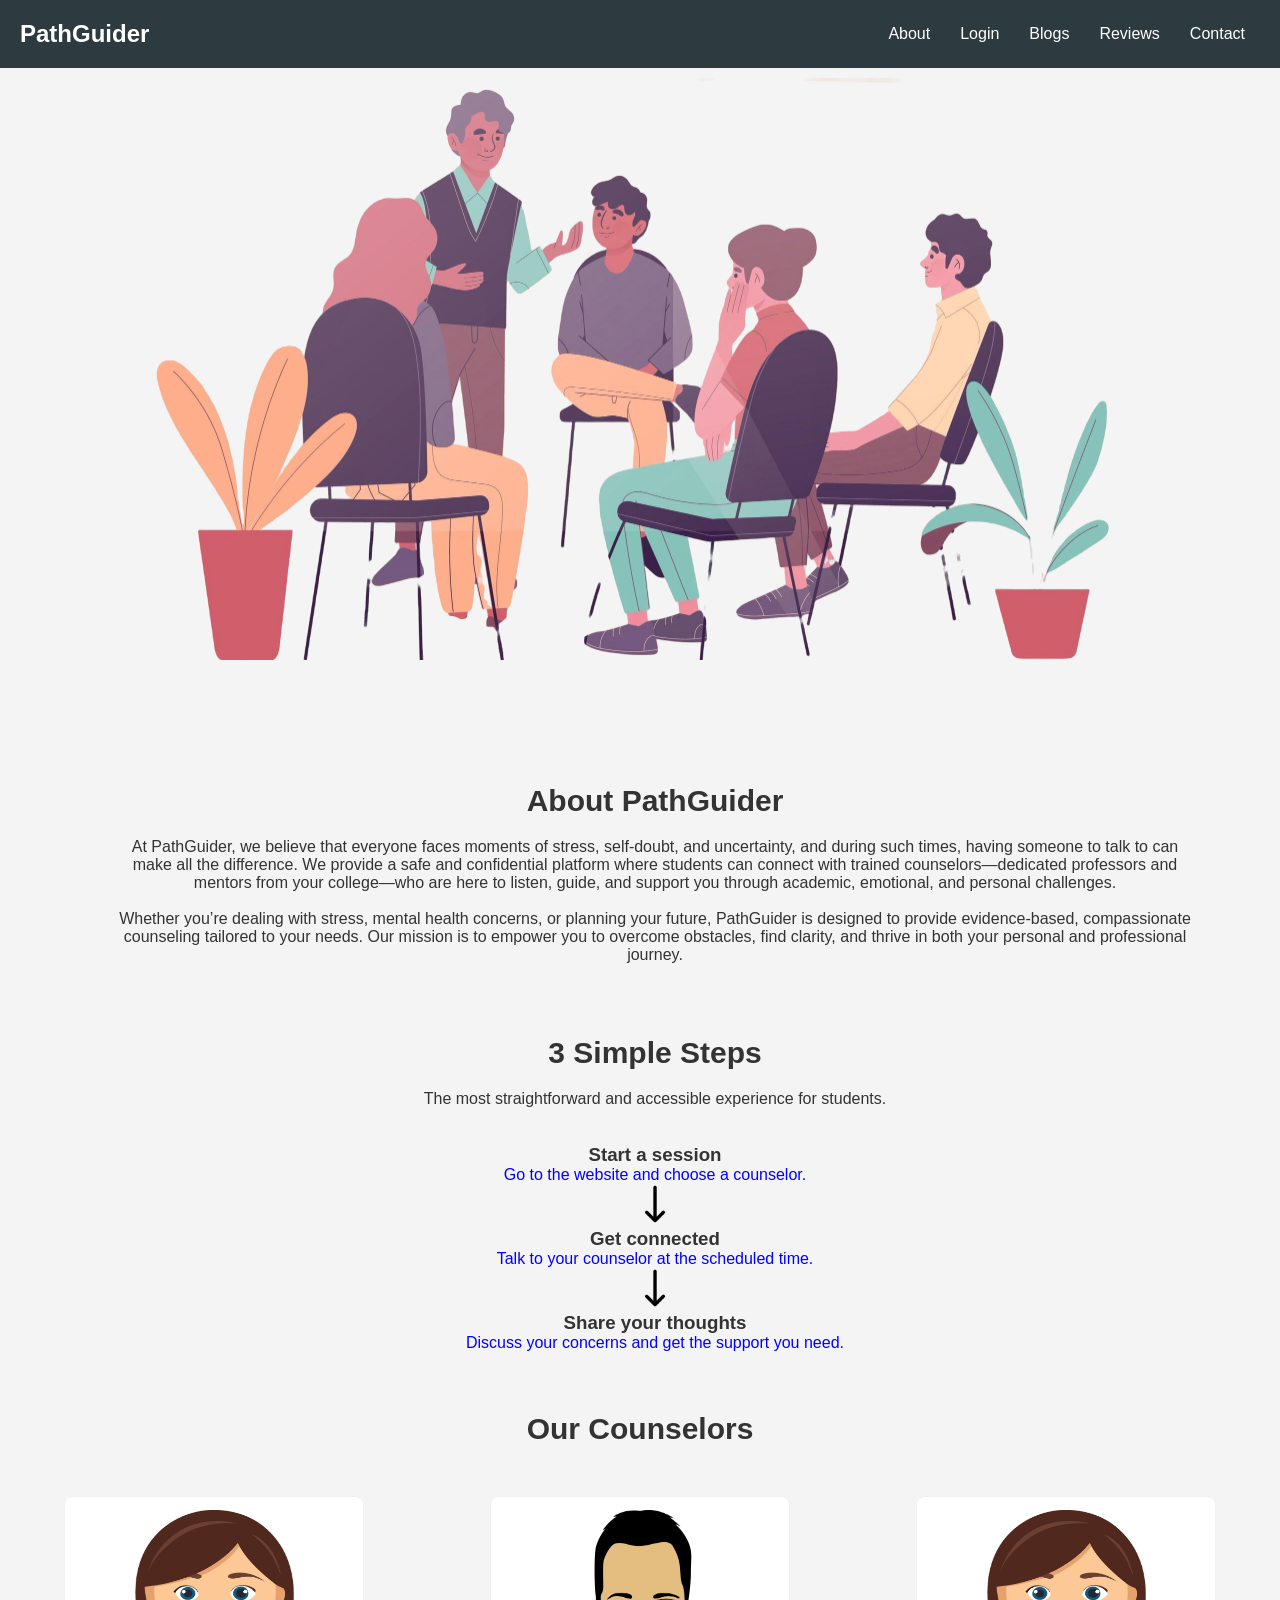
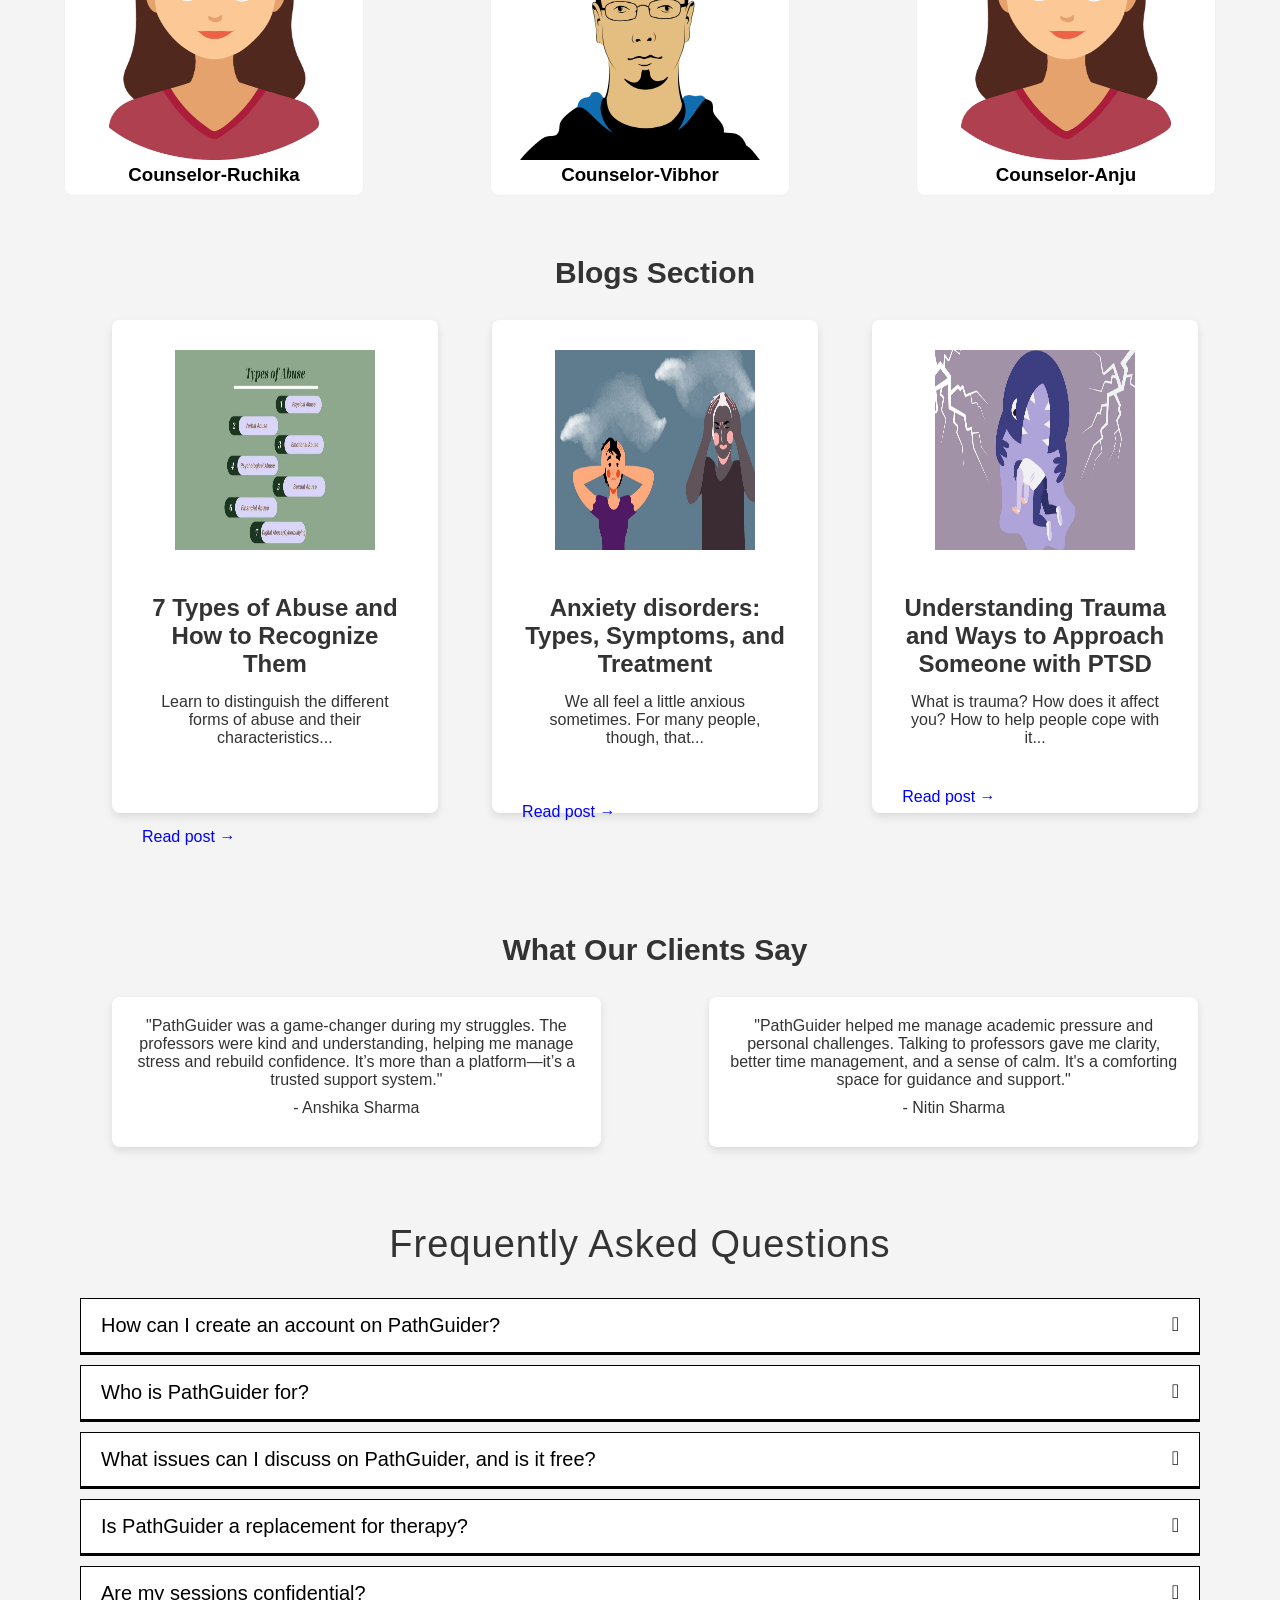
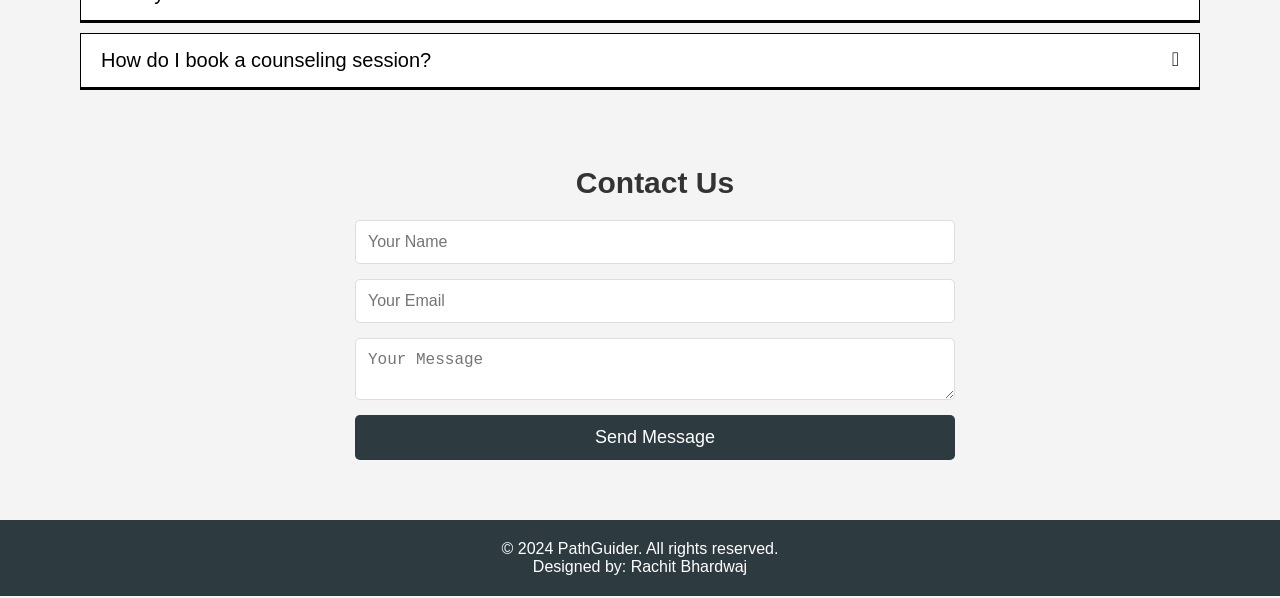
<file: index.html>
<!DOCTYPE html>
<html lang="en">
<head>
    <meta charset="UTF-8">
    <meta name="viewport" content="width=device-width, initial-scale=1.0">
    <title>Counsellor Website</title>
    <link rel="stylesheet" href="css/styles.css">
       <link
       rel="stylesheet"
       href="https://pro.fontawesome.com/releases/v5.10.0/css/all.css"
       integrity="sha384-AYmEC3Yw5cVb3ZcuHtOA93w35dYTsvhLPVnYs9eStHfGJvOvKxVfELGroGkvsg+p"
       crossorigin="anonymous"
     />
     
</head>
<body>

    <!-- Navigation Bar -->
    <header>
        <nav>
            <div class="logo">
                <h1><a href="./index.html">PathGuider</a></h1>
            </div>
            <section id="Navg">
            <ul>
                <li><a href="#about">About</a></li>
                <li><a href="login.html">Login</a></li>
                <li><a href="#services">Blogs</a></li>
                <li><a href="#testimonials">Reviews</a></li>
                <li><a href="#contact">Contact</a></li>
            </ul>
        </section>
        </nav>
    </header>

    <!-- Hero Section -->
        <div class="hero-content">
           <img src="./images/rb_45775.png" alt="image" class="image">
        </div>

    <!-- About Section -->
    <section id="about" class="section">
        <div class="container">
            <h2>About PathGuider</h2>
            <p>At PathGuider, we believe that everyone faces moments of stress, self-doubt, and uncertainty, and 
                during such times, having someone to talk to can make all the difference. We provide a safe and 
                confidential platform where students can connect with trained counselors—dedicated professors and
                mentors from your college—who are here to listen, guide, and support you through academic, emotional, 
                and personal challenges.<br><br> 
                Whether you’re dealing with stress, mental health concerns, or planning your 
                future, PathGuider is designed to provide evidence-based, compassionate counseling tailored to your 
                needs. Our mission is to empower you to overcome obstacles, find clarity, and thrive in both your personal 
                and professional journey.</p><br><br><br><br>

                <h2>3 Simple Steps</h2>
                 The most straightforward and accessible experience for students.<br><br><br>

                 <h3>Start a session</h3>
                 <a href="#" style="color: blue">Go to the website and choose a counselor.</a><br>
                 <img src="./images/arrow.png" style="width: 40px; height: 40px;">

                 <h3>Get connected</h3>
                 <a href="#"  style="color: blue">Talk to your counselor at the scheduled time.</a><br>

                <img src="./images/arrow.png" style="width: 40px; height: 40px;">

                 <h3>Share your thoughts</h3>
                 <a href="#"  style="color: blue">Discuss your concerns and get the support you need.</a><br>
        </div>
    </section>

    <!-- Counselor Section -->
<div class="seccontainer">
    <h2>Our Counselors</h2>
    <div class="service-cards">
        <!-- Flip Card 1 -->
        <div class="flip-card">
            <div class="flip-card-inner">
                <div class="flip-card-front">
                    <img src="./images/c1.jpg" alt="Counselor-Ruchika" style="width: 210px; height: 250px;">
                    <h3>Counselor-Ruchika</h3>
                </div>
                <div class="flip-card-back">
                    <h1>Counselor-Ruchika</h1>
                    <p align="left"><b>Name:</b> Ruchika Gupta<br>
                    <b>Gender:</b> Female<br>
                    <b>Experience:</b> 7+ years<br>
                    <b> Availability:</b> <br>
                    <b>• Days:</b> Monady to Friday<br>
                    <b>• Time Slots:</b> 12pm - 5pm<br>
                    <b>Language Spoken:</b><br>
                       English,Hindi<br>
                    <b>Contact Info.:</b><br>
                    <b>• Email:</b> ruchika123@gmail.com<br>
                    <b>• Phone no.:</b> 9876543210<br>
                    </p>
                </div>
            </div>
        </div>

        <!-- Flip Card 2 -->
        <div class="flip-card">
            <div class="flip-card-inner">
                <div class="flip-card-front">
                    <img src="./images/c2.png" alt="Counselor-Ruchika" style="width: 240px; height: 250px;">
                    <h3>Counselor-Vibhor</h3>
                </div>
                <div class="flip-card-back">
                    <h1>Counselor-Ruchika</h1>
                    <p align="left"><b>Name:</b> Ruchika Gupta<br>
                    <b>Gender:</b> Female<br>
                    <b>Experience:</b> 7+ years<br>
                    <b> Availability:</b> <br>
                    <b>• Days:</b> Monady to Friday<br>
                    <b>• Time Slots:</b> 12pm - 5pm<br>
                    <b>Language Spoken:</b><br>
                       English,Hindi<br>
                    <b>Contact Info.:</b><br>
                    <b>• Email:</b> ruchika123@gmail.com<br>
                    <b>• Phone no.:</b> 9876543210<br>
                    </p>
                </div>
            </div>
        </div>

        <!-- Flip Card 3 -->
        <div class="flip-card">
            <div class="flip-card-inner">
                <div class="flip-card-front">
                    <img src="./images/c1.jpg" alt="Counselor-Ruchika" style="width: 210px; height: 250px;">
                    <h3>Counselor-Anju</h3>
                </div>
                <div class="flip-card-back">
                    <h1>Counselor-Ruchika</h1>
                    <p align="left"><b>Name:</b> Ruchika Gupta<br>
                    <b>Gender:</b> Female<br>
                    <b>Experience:</b> 7+ years<br>
                    <b> Availability:</b> <br>
                    <b>• Days:</b> Monady to Friday<br>
                    <b>• Time Slots:</b> 12pm - 5pm<br>
                    <b>Language Spoken:</b><br>
                       English,Hindi<br>
                    <b>Contact Info.:</b><br>
                    <b>• Email:</b> ruchika123@gmail.com<br>
                    <b>• Phone no.:</b> 9876543210<br>
                    </p>
                </div>
            </div>
        </div>
    </div>
</div>

    <!-- Blogs Section -->
    <section id="services" class="section">
        <div class="container">
            <h2>Blogs Section</h2>
            <div class="service-cards">
                <div class="card">
                    <div id="card-image"><img src="./images/blog1.jpg" alt="image" height="200px" width="200px"></div>
                    <h3>7 Types of Abuse and How to Recognize Them </h3>
                    <p>Learn to distinguish the different forms of abuse and their characteristics...</p><br><br>
                    <p class="aa1">Read post →</p>
                </div>
                <div class="card">
                    <div id="card-image"><img src="./images/blog2.jpg" alt="image" height="200px" width="200px"></div>
                    <h3>Anxiety disorders: Types, Symptoms, and Treatment</h3>
                    <p>We all feel a little anxious sometimes. For many people, though, that...</p><br><br>
                    <p class="aa2">Read post →</p>
                </div>
                <div class="card">
                    <div id="card-image"><img src="./images/blog3.jpg" alt="image" height="200px" width="200px"></div>
                    <h3>Understanding Trauma and Ways to Approach Someone with PTSD</h3>
                    <p>What is trauma? How does it affect you? How to help people cope with it...</p><br><br>
                    <p class="aa3">Read post →</p>
                </div>
            </div>
        </div>
    </section>

    <!-- Testimonials Section -->
    <section id="testimonials" class="section">
        <div class="container">
            <h2>What Our Clients Say</h2>
            <div class="testimonials">
                <div class="testimonial">
                    <p>"PathGuider was a game-changer during my struggles. The professors were kind and understanding, helping me manage 
                        stress and rebuild confidence. It’s more than a platform—it’s a trusted support system."</p>
                    <p>- Anshika Sharma</p>
                </div>
                <div class="testimonial">
                    <p> "PathGuider helped me manage academic pressure and personal challenges. Talking to professors gave me clarity, better 
                        time management, and a sense of calm. It's a comforting space for guidance and support."</p>
                    <p>- Nitin Sharma</p>
                </div>
            </div>
        </div>
    </section>

   
    <section class="FAQ__list__container">
        <h1 class="FAQ__heading">Frequently Asked Questions</h1>
        <div class="FAQ__list">
          <div class="FAQ__accordian">
            <button class="FAQ__title">
              How can I create an account on PathGuider?<i class="fal fa-plus"></i>
            </button>
            <div class="FAQ__visible">
              <p>
                1. Go to the login page and click on the Sign Up.<br>
                2. Fill in the required information like email address, phone no. or username.<br>
                3. Choose a secure password. If you need help, use our Password Generator to 
                  create a strong password instantly.<br>
                4. Click Sign up, and your account will be successfully created!
              </p>
            </div>
          </div>
          <div class="FAQ__accordian">
            <button class="FAQ__title">
              Who is PathGuider for?<i class="fal fa-plus"></i>
            </button>
            <div class="FAQ__visible">
              <p>
                PathGuider is designed for students of Moradabad Institute of Technology across all disciplines, 
                including B.Tech, MBA, Pharmacy, BCA, and MCA, seeking emotional support, academic guidance, or 
                personal counseling.
              </p>
            </div>
          </div>
          <div class="FAQ__accordian">
            <button class="FAQ__title">
              What issues can I discuss on PathGuider, and is it free?<i class="fal fa-plus"></i>
            </button>
            <div class="FAQ__visible">
              <p>
                You can talk about academic stress, relationship challenges, mental health concerns, 
                or future career planning. Yes, PathGuider is completely free for all students at MIT.
              </p>
            </div>
          </div>
          <div class="FAQ__accordian">
            <button class="FAQ__title">
              Is PathGuider a replacement for therapy?<i class="fal fa-plus"></i>
            </button>
            <div class="FAQ__visible">
              <p>
                No, PathGuider is not a replacement for therapy. It provides short-term emotional support 
                and guidance. For deeper mental health issues, we recommend consulting a licensed therapist.
              </p>
            </div>
          </div>
          <div class="FAQ__accordian">
            <button class="FAQ__title">
              Are my sessions confidential?<i class="fal fa-plus"></i>
            </button>
            <div class="FAQ__visible">
              <p>
                Yes, all sessions conducted on PathGuider are completely confidential, ensuring a safe space 
                where students can freely express themselves without fear of judgment or breach of privacy.
              </p>
            </div>
          </div>
          <div class="FAQ__accordian">
            <button class="FAQ__title">
              How do I book a counseling session?<i class="fal fa-plus"></i>
            </button>
            <div class="FAQ__visible">
              <p>
                Booking a session is easy. Visit the website, browse through counselor profiles, select your 
                preferred counselor, and schedule a session at a time convenient for you.
              </p>
            </div>
          </div>
        </div>

    <!-- Contact Section -->
    <section id="contact" class="section">
        <div class="container">
            <h2>Contact Us</h2>
            <form action="#">
                <input type="text" placeholder="Your Name" required>
                <input type="email" placeholder="Your Email" required>
                <textarea placeholder="Your Message" required></textarea>
                <button type="submit">Send Message</button>
            </form>
        </div>
    </section>

    <!-- Footer -->
    <footer>
        <p>&copy; 2024 PathGuider. All rights reserved.</p>
        <p>Designed by: Rachit Bhardwaj</p>
    </footer>
<script src="js/faq.js"></script>
</body>
</html>
</file>
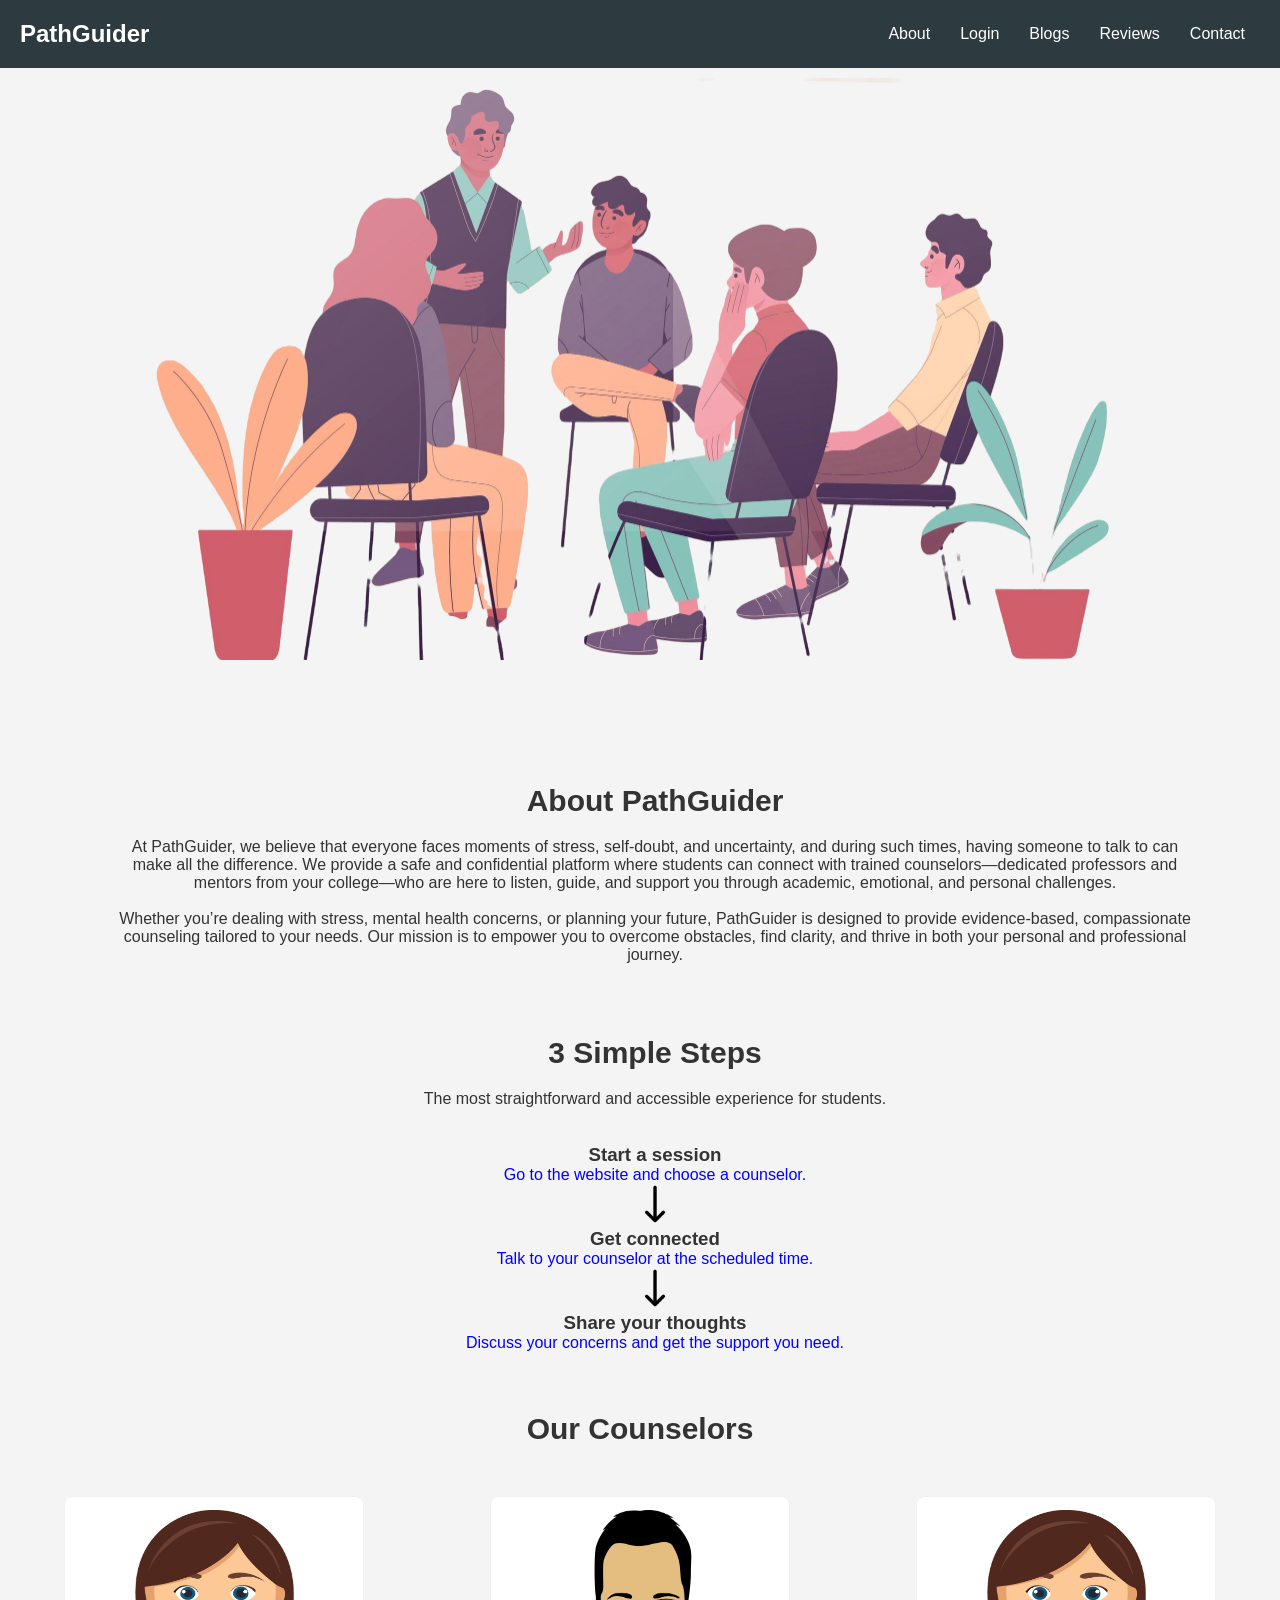
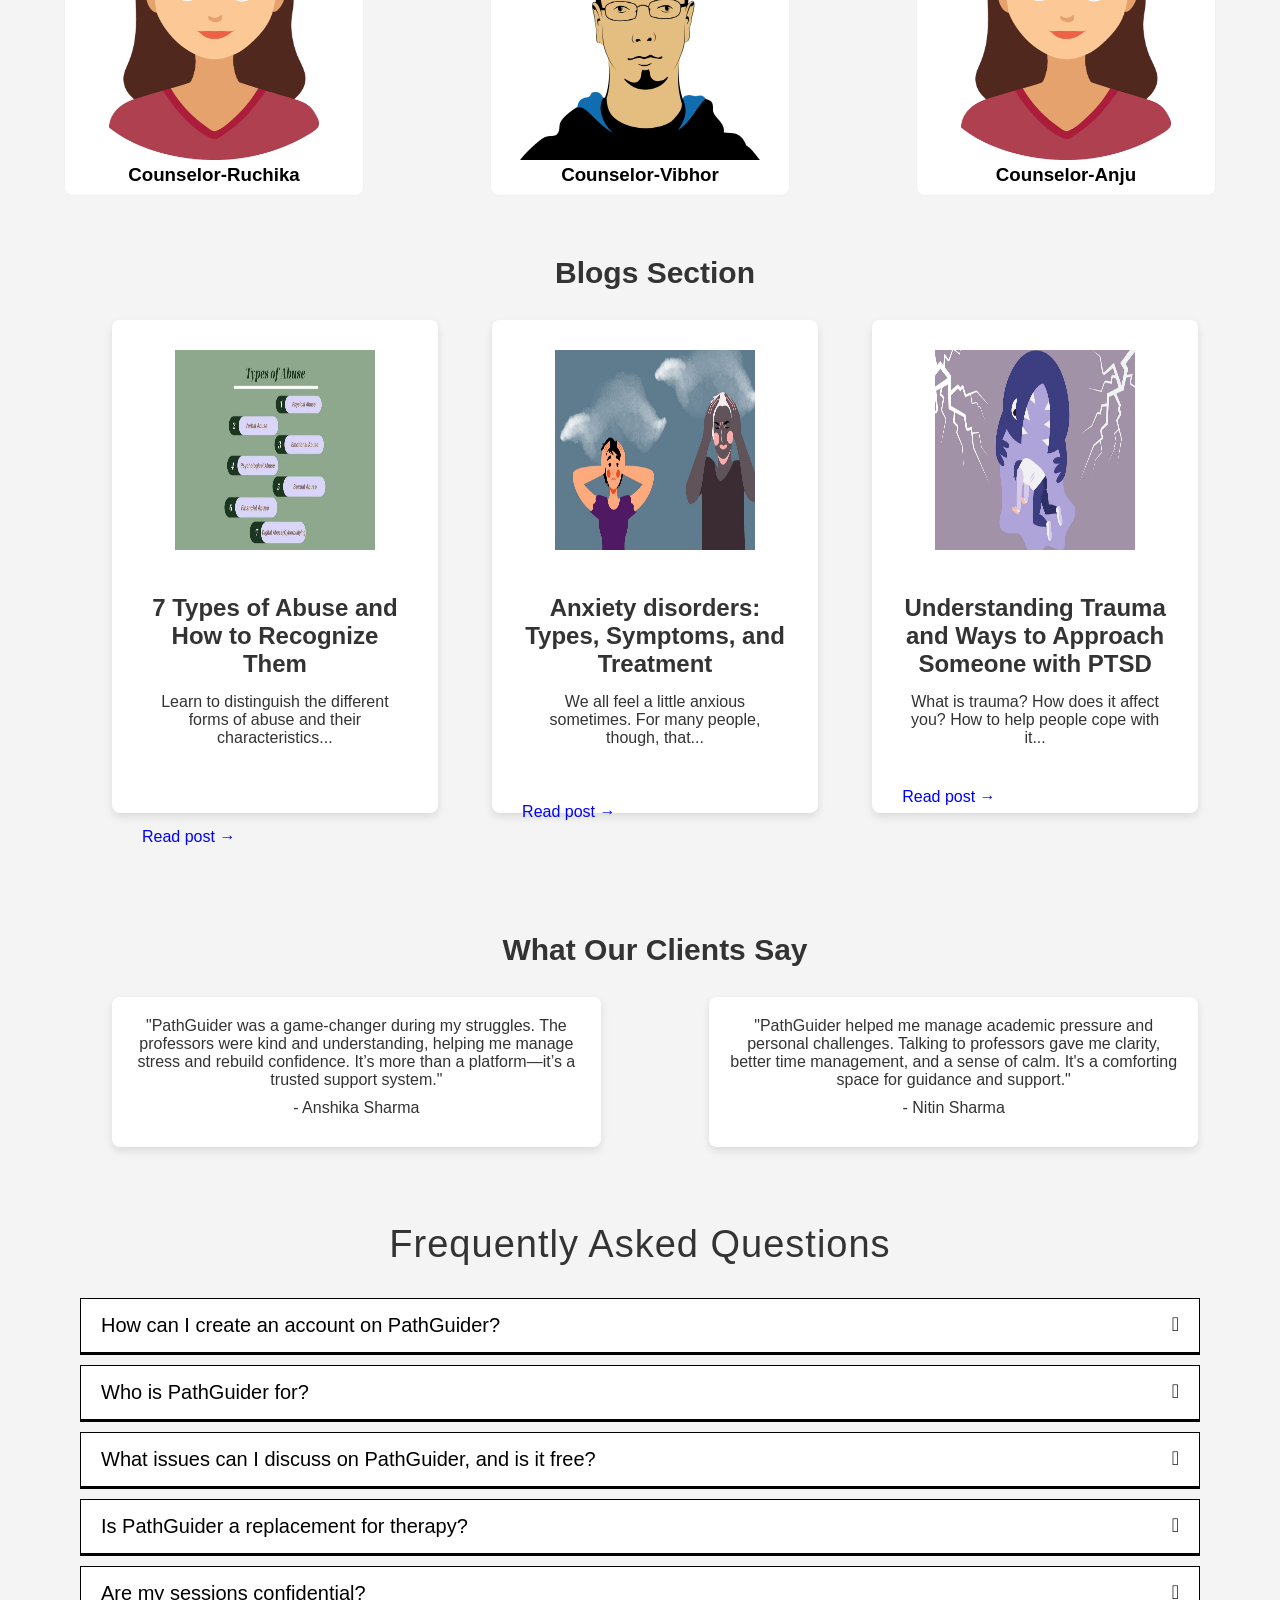
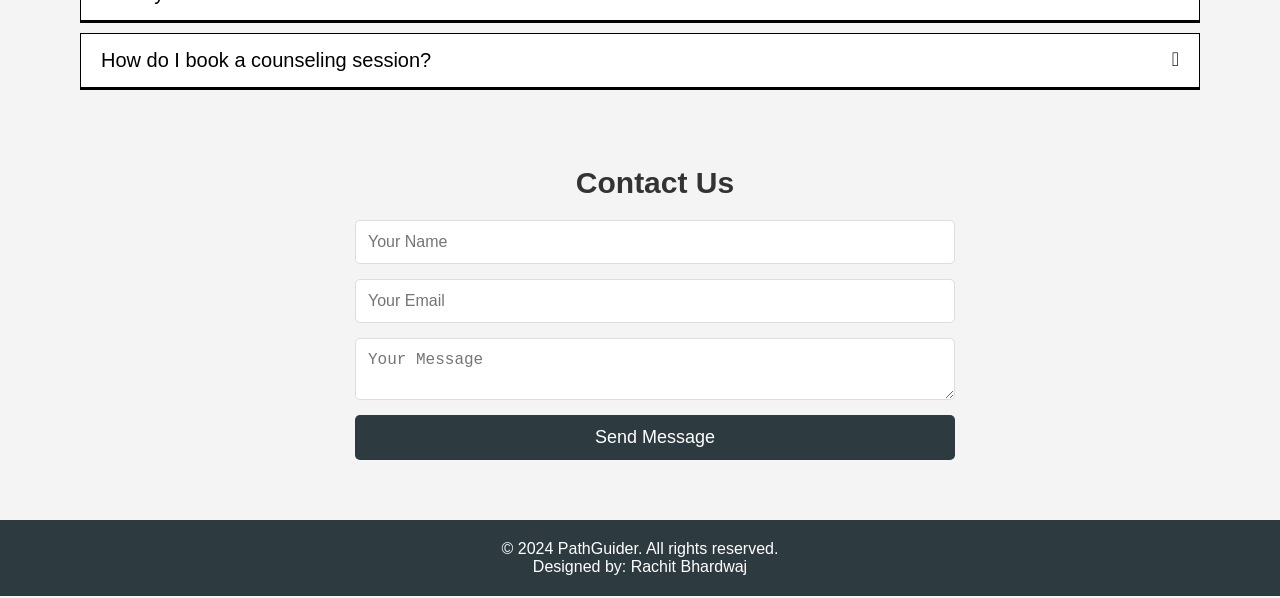
<file: admin.html>
<!DOCTYPE html>
<html lang="en">
<head>
    <meta charset="UTF-8">
    <meta name="viewport" content="width=device-width, initial-scale=1.0">
    <title>Counsellor Website</title>
    <link rel="stylesheet" href="css/styles.css">
       <link
       rel="stylesheet"
       href="https://pro.fontawesome.com/releases/v5.10.0/css/all.css"
       integrity="sha384-AYmEC3Yw5cVb3ZcuHtOA93w35dYTsvhLPVnYs9eStHfGJvOvKxVfELGroGkvsg+p"
       crossorigin="anonymous"
     />
     
</head>
<body>

    <!-- Navigation Bar -->
    <header>
        <nav>
            <div class="logo">
                <h1><a href="./admin.html">PathGuider</a></h1>
            </div>
            <section id="Navg">
            <ul>
                <li><a href="#about">About</a></li>
                <li><a href="login.html">Login</a></li>
                <li><a href="#services">Blogs</a></li>
                <li><a href="#testimonials">Reviews</a></li>
                <li><a href="#contact">Contact</a></li>
            </ul>
        </section>
        </nav>
    </header>

    <!-- Hero Section -->
        <div class="hero-content">
           <img src="/images/rb_45775.png" alt="image" class="image">
        </div>

    <!-- About Section -->
    <section id="about" class="section">
        <div class="container">
            <h2>About PathGuider</h2>
            <p>At PathGuider, we believe that everyone faces moments of stress, self-doubt, and uncertainty, and 
                during such times, having someone to talk to can make all the difference. We provide a safe and 
                confidential platform where students can connect with trained counselors—dedicated professors and
                mentors from your college—who are here to listen, guide, and support you through academic, emotional, 
                and personal challenges.<br><br> 
                Whether you’re dealing with stress, mental health concerns, or planning your 
                future, PathGuider is designed to provide evidence-based, compassionate counseling tailored to your 
                needs. Our mission is to empower you to overcome obstacles, find clarity, and thrive in both your personal 
                and professional journey.</p><br><br><br><br>

                <h2>3 Simple Steps</h2>
                 The most straightforward and accessible experience for students.<br><br><br>

                 <h3>Start a session</h3>
                 <a href="#" style="color: blue">Go to the website and choose a counselor.</a><br>
                 <img src="/images/arrow.png" style="width: 40px; height: 40px;">

                 <h3>Get connected</h3>
                 <a href="#"  style="color: blue">Talk to your counselor at the scheduled time.</a><br>

                <img src="/images/arrow.png" style="width: 40px; height: 40px;">

                 <h3>Share your thoughts</h3>
                 <a href="#"  style="color: blue">Discuss your concerns and get the support you need.</a><br>
        </div>
    </section>

    <!-- Counselor Section -->
<div class="seccontainer">
    <h2>Our Counselors</h2>
    <div class="service-cards">
        <!-- Flip Card 1 -->
        <div class="flip-card">
            <div class="flip-card-inner">
                <div class="flip-card-front">
                    <img src="/images/c1.jpg" alt="Counselor-Ruchika" style="width: 210px; height: 250px;">
                    <h3>Counselor-Ruchika</h3>
                </div>
                <div class="flip-card-back">
                    <h1>Counselor-Ruchika</h1>
                    <p align="left"><b>Name:</b> Ruchika Gupta<br>
                    <b>Gender:</b> Female<br>
                    <b>Experience:</b> 7+ years<br>
                    <b> Availability:</b> <br>
                    <b>• Days:</b> Monady to Friday<br>
                    <b>• Time Slots:</b> 12pm - 5pm<br>
                    <b>Language Spoken:</b><br>
                       English,Hindi<br>
                    <b>Contact Info.:</b><br>
                    <b>• Email:</b> ruchika123@gmail.com<br>
                    <b>• Phone no.:</b> 9876543210<br>
                    </p>
                </div>
            </div>
        </div>

        <!-- Flip Card 2 -->
        <div class="flip-card">
            <div class="flip-card-inner">
                <div class="flip-card-front">
                    <img src="/images/c2.png" alt="Counselor-Ruchika" style="width: 240px; height: 250px;">
                    <h3>Counselor-Vibhor</h3>
                </div>
                <div class="flip-card-back">
                    <h1>Counselor-Ruchika</h1>
                    <p align="left"><b>Name:</b> Ruchika Gupta<br>
                    <b>Gender:</b> Female<br>
                    <b>Experience:</b> 7+ years<br>
                    <b> Availability:</b> <br>
                    <b>• Days:</b> Monady to Friday<br>
                    <b>• Time Slots:</b> 12pm - 5pm<br>
                    <b>Language Spoken:</b><br>
                       English,Hindi<br>
                    <b>Contact Info.:</b><br>
                    <b>• Email:</b> ruchika123@gmail.com<br>
                    <b>• Phone no.:</b> 9876543210<br>
                    </p>
                </div>
            </div>
        </div>

        <!-- Flip Card 3 -->
        <div class="flip-card">
            <div class="flip-card-inner">
                <div class="flip-card-front">
                    <img src="/images/c1.jpg" alt="Counselor-Ruchika" style="width: 210px; height: 250px;">
                    <h3>Counselor-Anju</h3>
                </div>
                <div class="flip-card-back">
                    <h1>Counselor-Ruchika</h1>
                    <p align="left"><b>Name:</b> Ruchika Gupta<br>
                    <b>Gender:</b> Female<br>
                    <b>Experience:</b> 7+ years<br>
                    <b> Availability:</b> <br>
                    <b>• Days:</b> Monady to Friday<br>
                    <b>• Time Slots:</b> 12pm - 5pm<br>
                    <b>Language Spoken:</b><br>
                       English,Hindi<br>
                    <b>Contact Info.:</b><br>
                    <b>• Email:</b> ruchika123@gmail.com<br>
                    <b>• Phone no.:</b> 9876543210<br>
                    </p>
                </div>
            </div>
        </div>
    </div>
</div>

    <!-- Blogs Section -->
    <section id="services" class="section">
        <div class="container">
            <h2>Blogs Section</h2>
            <div class="service-cards">
                <div class="card">
                    <div id="card-image"><img src="/images/blog1.jpg" alt="image" height="200px" width="200px"></div>
                    <h3>7 Types of Abuse and How to Recognize Them </h3>
                    <p>Learn to distinguish the different forms of abuse and their characteristics...</p><br><br>
                    <p class="aa1">Read post →</p>
                </div>
                <div class="card">
                    <div id="card-image"><img src="/images/blog2.jpg" alt="image" height="200px" width="200px"></div>
                    <h3>Anxiety disorders: Types, Symptoms, and Treatment</h3>
                    <p>We all feel a little anxious sometimes. For many people, though, that...</p><br><br>
                    <p class="aa2">Read post →</p>
                </div>
                <div class="card">
                    <div id="card-image"><img src="/images/blog3.jpg" alt="image" height="200px" width="200px"></div>
                    <h3>Understanding Trauma and Ways to Approach Someone with PTSD</h3>
                    <p>What is trauma? How does it affect you? How to help people cope with it...</p><br><br>
                    <p class="aa3">Read post →</p>
                </div>
            </div>
        </div>
    </section>

    <!-- Testimonials Section -->
    <section id="testimonials" class="section">
        <div class="container">
            <h2>What Our Clients Say</h2>
            <div class="testimonials">
                <div class="testimonial">
                    <p>"PathGuider was a game-changer during my struggles. The professors were kind and understanding, helping me manage 
                        stress and rebuild confidence. It’s more than a platform—it’s a trusted support system."</p>
                    <p>- Anshika Sharma</p>
                </div>
                <div class="testimonial">
                    <p> "PathGuider helped me manage academic pressure and personal challenges. Talking to professors gave me clarity, better 
                        time management, and a sense of calm. It's a comforting space for guidance and support."</p>
                    <p>- Nitin Sharma</p>
                </div>
            </div>
        </div>
    </section>

   
    <section class="FAQ__list__container">
        <h1 class="FAQ__heading">Frequently Asked Questions</h1>
        <div class="FAQ__list">
          <div class="FAQ__accordian">
            <button class="FAQ__title">
              How can I create an account on PathGuider?<i class="fal fa-plus"></i>
            </button>
            <div class="FAQ__visible">
              <p>
                1. Go to the login page and click on the Sign Up.<br>
                2. Fill in the required information like email address, phone no. or username.<br>
                3. Choose a secure password. If you need help, use our Password Generator to 
                  create a strong password instantly.<br>
                4. Click Sign up, and your account will be successfully created!
              </p>
            </div>
          </div>
          <div class="FAQ__accordian">
            <button class="FAQ__title">
              Who is PathGuider for?<i class="fal fa-plus"></i>
            </button>
            <div class="FAQ__visible">
              <p>
                PathGuider is designed for students of Moradabad Institute of Technology across all disciplines, 
                including B.Tech, MBA, Pharmacy, BCA, and MCA, seeking emotional support, academic guidance, or 
                personal counseling.
              </p>
            </div>
          </div>
          <div class="FAQ__accordian">
            <button class="FAQ__title">
              What issues can I discuss on PathGuider, and is it free?<i class="fal fa-plus"></i>
            </button>
            <div class="FAQ__visible">
              <p>
                You can talk about academic stress, relationship challenges, mental health concerns, 
                or future career planning. Yes, PathGuider is completely free for all students at MIT.
              </p>
            </div>
          </div>
          <div class="FAQ__accordian">
            <button class="FAQ__title">
              Is PathGuider a replacement for therapy?<i class="fal fa-plus"></i>
            </button>
            <div class="FAQ__visible">
              <p>
                No, PathGuider is not a replacement for therapy. It provides short-term emotional support 
                and guidance. For deeper mental health issues, we recommend consulting a licensed therapist.
              </p>
            </div>
          </div>
          <div class="FAQ__accordian">
            <button class="FAQ__title">
              Are my sessions confidential?<i class="fal fa-plus"></i>
            </button>
            <div class="FAQ__visible">
              <p>
                Yes, all sessions conducted on PathGuider are completely confidential, ensuring a safe space 
                where students can freely express themselves without fear of judgment or breach of privacy.
              </p>
            </div>
          </div>
          <div class="FAQ__accordian">
            <button class="FAQ__title">
              How do I book a counseling session?<i class="fal fa-plus"></i>
            </button>
            <div class="FAQ__visible">
              <p>
                Booking a session is easy. Visit the website, browse through counselor profiles, select your 
                preferred counselor, and schedule a session at a time convenient for you.
              </p>
            </div>
          </div>
        </div>

    <!-- Contact Section -->
    <section id="contact" class="section">
        <div class="container">
            <h2>Contact Us</h2>
            <form action="#">
                <input type="text" placeholder="Your Name" required>
                <input type="email" placeholder="Your Email" required>
                <textarea placeholder="Your Message" required></textarea>
                <button type="submit">Send Message</button>
            </form>
        </div>
    </section>

    <!-- Footer -->
    <footer>
        <p>&copy; 2024 PathGuider. All rights reserved.</p>
        <p>Designed by: Rachit Bhardwaj</p>
    </footer>
<script src="js/faq.js"></script>
</body>
</html>
</file>
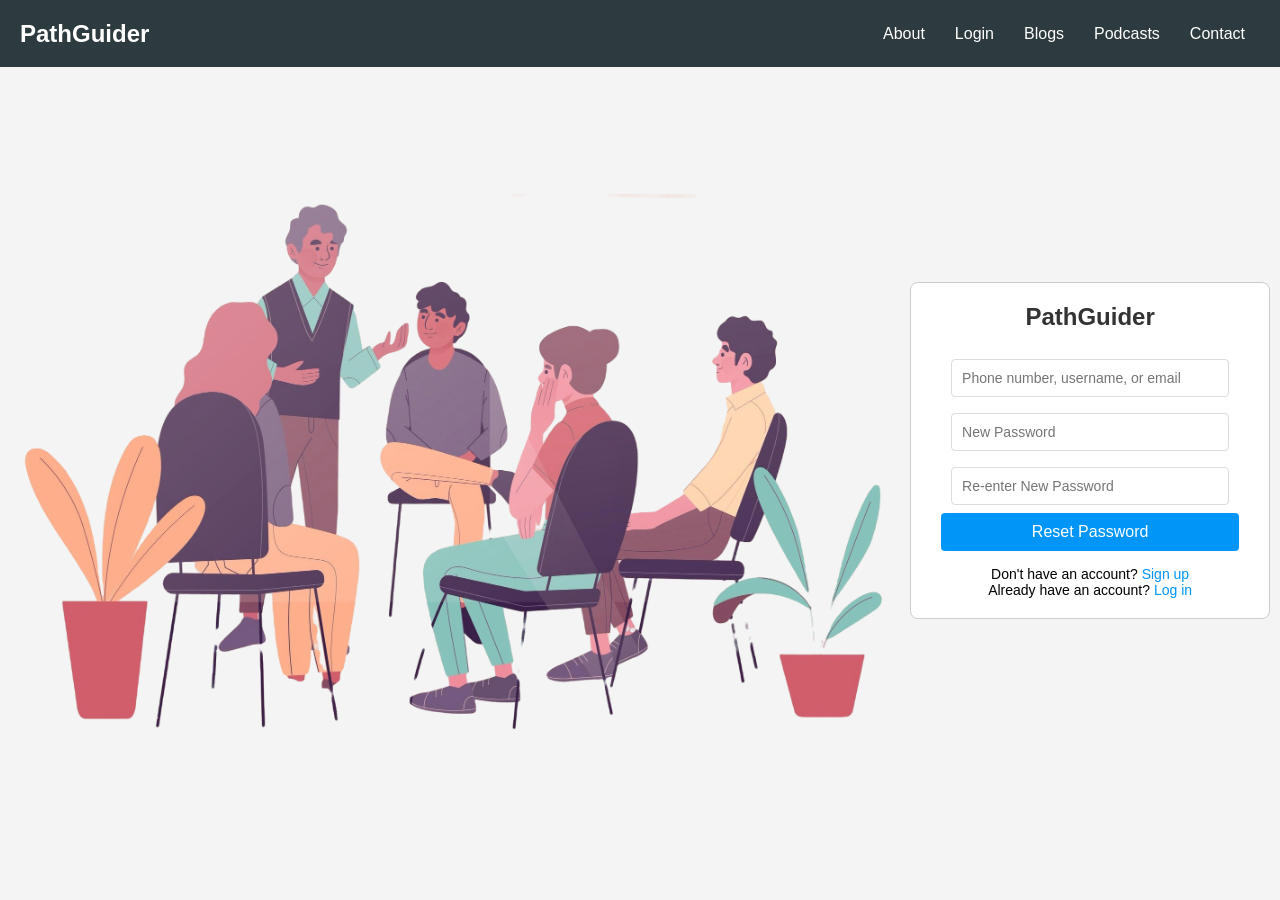
<file: forgot.html>
<!DOCTYPE html>
<html lang="en">
<head>
    <meta charset="UTF-8">
    <meta name="viewport" content="width=device-width, initial-scale=1.0">
    <title>PathGuider - Forgot Password</title>
    <link rel="stylesheet" href="css/common.css">
</head>
<body>
      <!-- Navigation Bar -->
      <header>
        <nav>
            <div class="logo">
                <h1><a href="./index.html">PathGuider</a></h1>
            </div>
            <section id="Navg">
            <ul>
                <li><a href="#about">About</a></li>
                <li><a href="login.html">Login</a></li>
                <li><a href="#services">Blogs</a></li>
                <li><a href="#testimonials">Podcasts</a></li>
                <li><a href="#contact">Contact</a></li>
            </ul>
        </section>
        </nav>
    </header>

    <!-- Hero Section -->
        <div class="hero-content">
           <img src="./images/rb_45775.png" alt="image" class="image">
        </div>
    <div class="container">
        <div class="logo">PathGuider</div>
        <form>
            <input type="text" name="username" placeholder="Phone number, username, or email" required>
            <input type="password" id="password" name="password" placeholder="New Password" required>
            <input type="password" id="password-repeat" name="password-repeat" placeholder="Re-enter New Password" required>
            <button type="submit">Reset Password</button>
        </form>
        <div class="footer">
            Don't have an account? <a href="signup.html">Sign up</a><br>
            Already have an account? <a href="login.html">Log in</a>
        </div>
    </div>
</body>
</html>
</file>
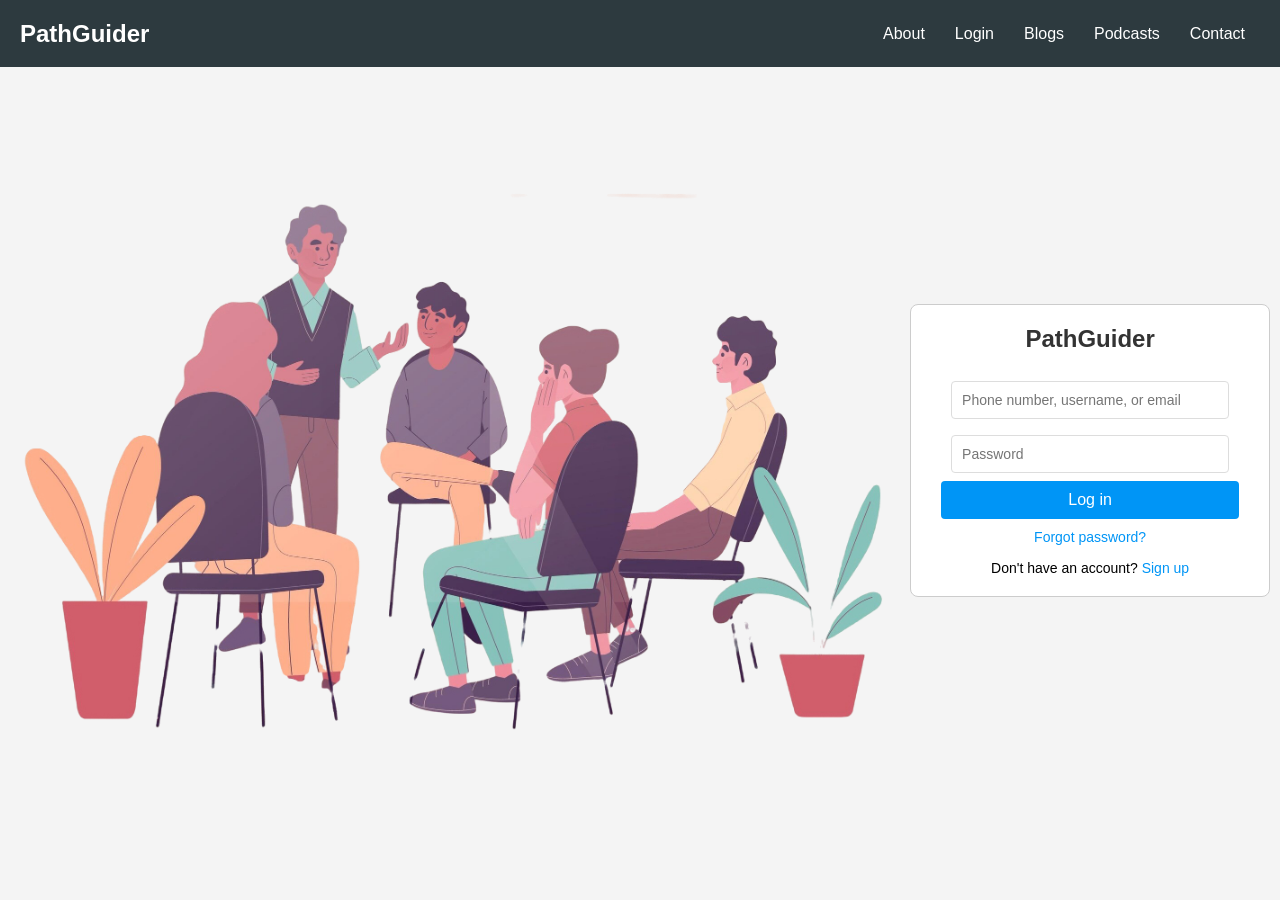
<file: login.html>
<!DOCTYPE html>
<html lang="en">
<head>
    <meta charset="UTF-8">
    <meta name="viewport" content="width=device-width, initial-scale=1.0">
    <title>PathGuider - Login</title>
    <link rel="stylesheet" href="css/common.css">
</head>
<body>
     <!-- Navigation Bar -->
     <header>
        <nav>
            <div class="logo">
                <h1><a href="./index.html">PathGuider</a></h1>
            </div>
            <section id="Navg">
            <ul>
                <li><a href="#about">About</a></li>
                <li><a href="login.html">Login</a></li>
                <li><a href="#services">Blogs</a></li>
                <li><a href="#testimonials">Podcasts</a></li>
                <li><a href="#contact">Contact</a></li>
            </ul>
        </section>
        </nav>
    </header>

    <!-- Hero Section -->
        <div class="hero-content">
           <img src="./images/rb_45775.png" alt="image" class="image">
        </div>

          <!-- login Section -->  
    <div class="container">
        <div class="logo">PathGuider</div>
        <form>
            <input type="text" id="username" name="username" placeholder="Phone number, username, or email">
            <input type="password" id="password" name="password" placeholder="Password">
            <button type="submit"><a href="./home.html">Log in</a></button>
        </form>
        <a href="forgot.html" class="link">Forgot password?</a>
        <div class="footer">
            Don't have an account? <a href="signup.html">Sign up</a>
        </div>
    </div>
</body>
</html>
</file>
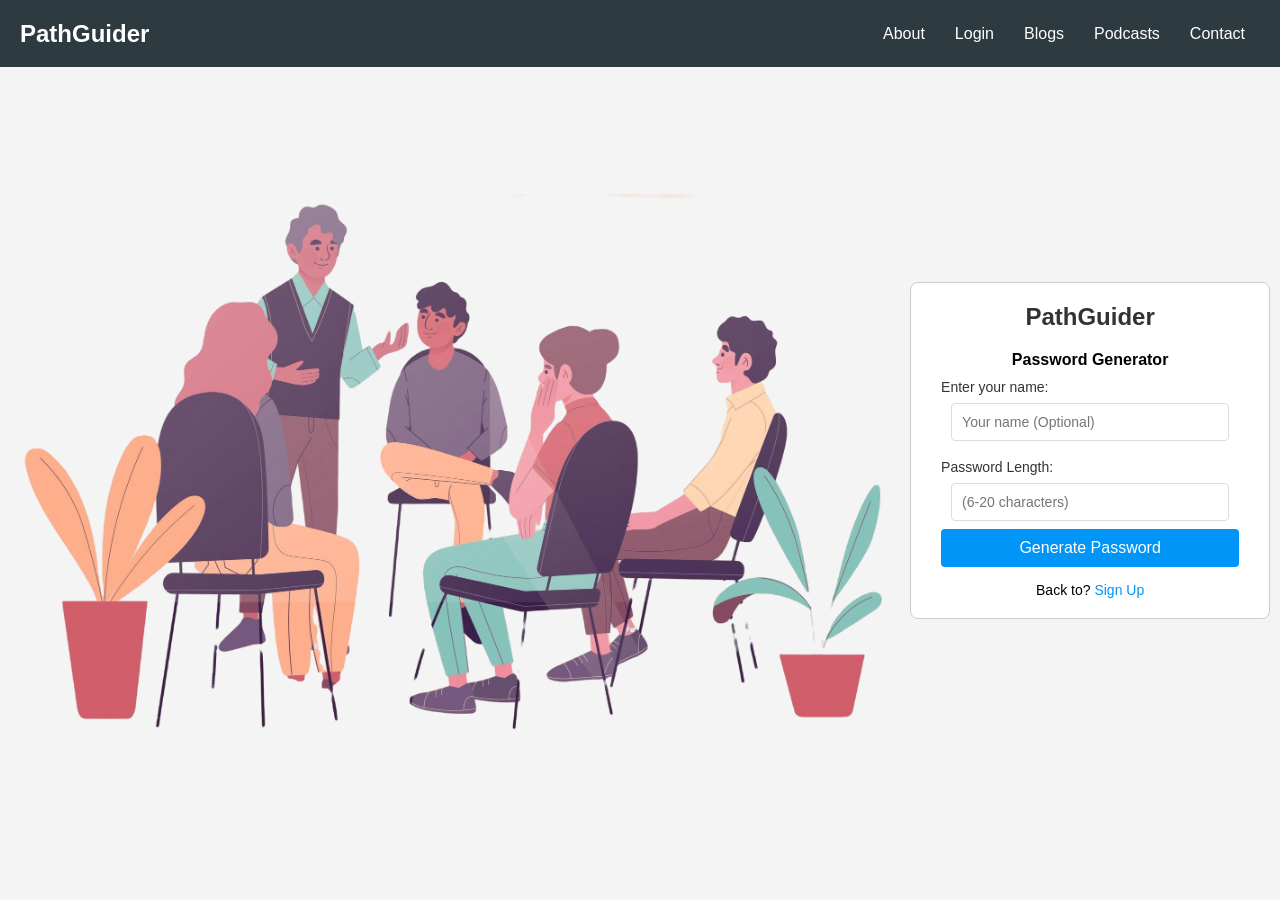
<file: passwordGenerator.html>
<!DOCTYPE html>
<html lang="en">
<head>
    <meta charset="UTF-8">
    <meta name="viewport" content="width=device-width, initial-scale=1.0">
    <title>Password Generator</title>
    <link rel="stylesheet" href="css/common.css">
</head>
<body>
      <!-- Navigation Bar -->
      <header>
        <nav>
            <div class="logo">
                <h1><a href="./index.html">PathGuider</a></h1>
            </div>
            <section id="Navg">
            <ul>
                <li><a href="#about">About</a></li>
                <li><a href="login.html">Login</a></li>
                <li><a href="#services">Blogs</a></li>
                <li><a href="#testimonials">Podcasts</a></li>
                <li><a href="#contact">Contact</a></li>
            </ul>
        </section>
        </nav>
    </header>

    <!-- Hero Section -->
        <div class="hero-content">
           <img src="./images/rb_45775.png" alt="image" class="image">
        </div>
    <div class="container">
        <div class="logo">PathGuider</div>
        <h4>Password Generator</h4>
      
      <label for="nameInput">Enter your name:</label>
      <input type="text" id="nameInput" placeholder="Your name (Optional)">

      <label for="passwordLength">Password Length:</label>
      <input type="number" id="passwordLength" min="6" max="20" placeholder="(6-20 characters)">

        <button type="button" onclick="generatePassword()">Generate Password</button>
        <p id="passwordDisplay"></p>
        
        <div class="footer">
            Back to? <a href="signup.html">Sign Up</a>
        </div>
    </div>

    <script src="js/passwordGenerator.js"></script>
</body>
</html>
</file>
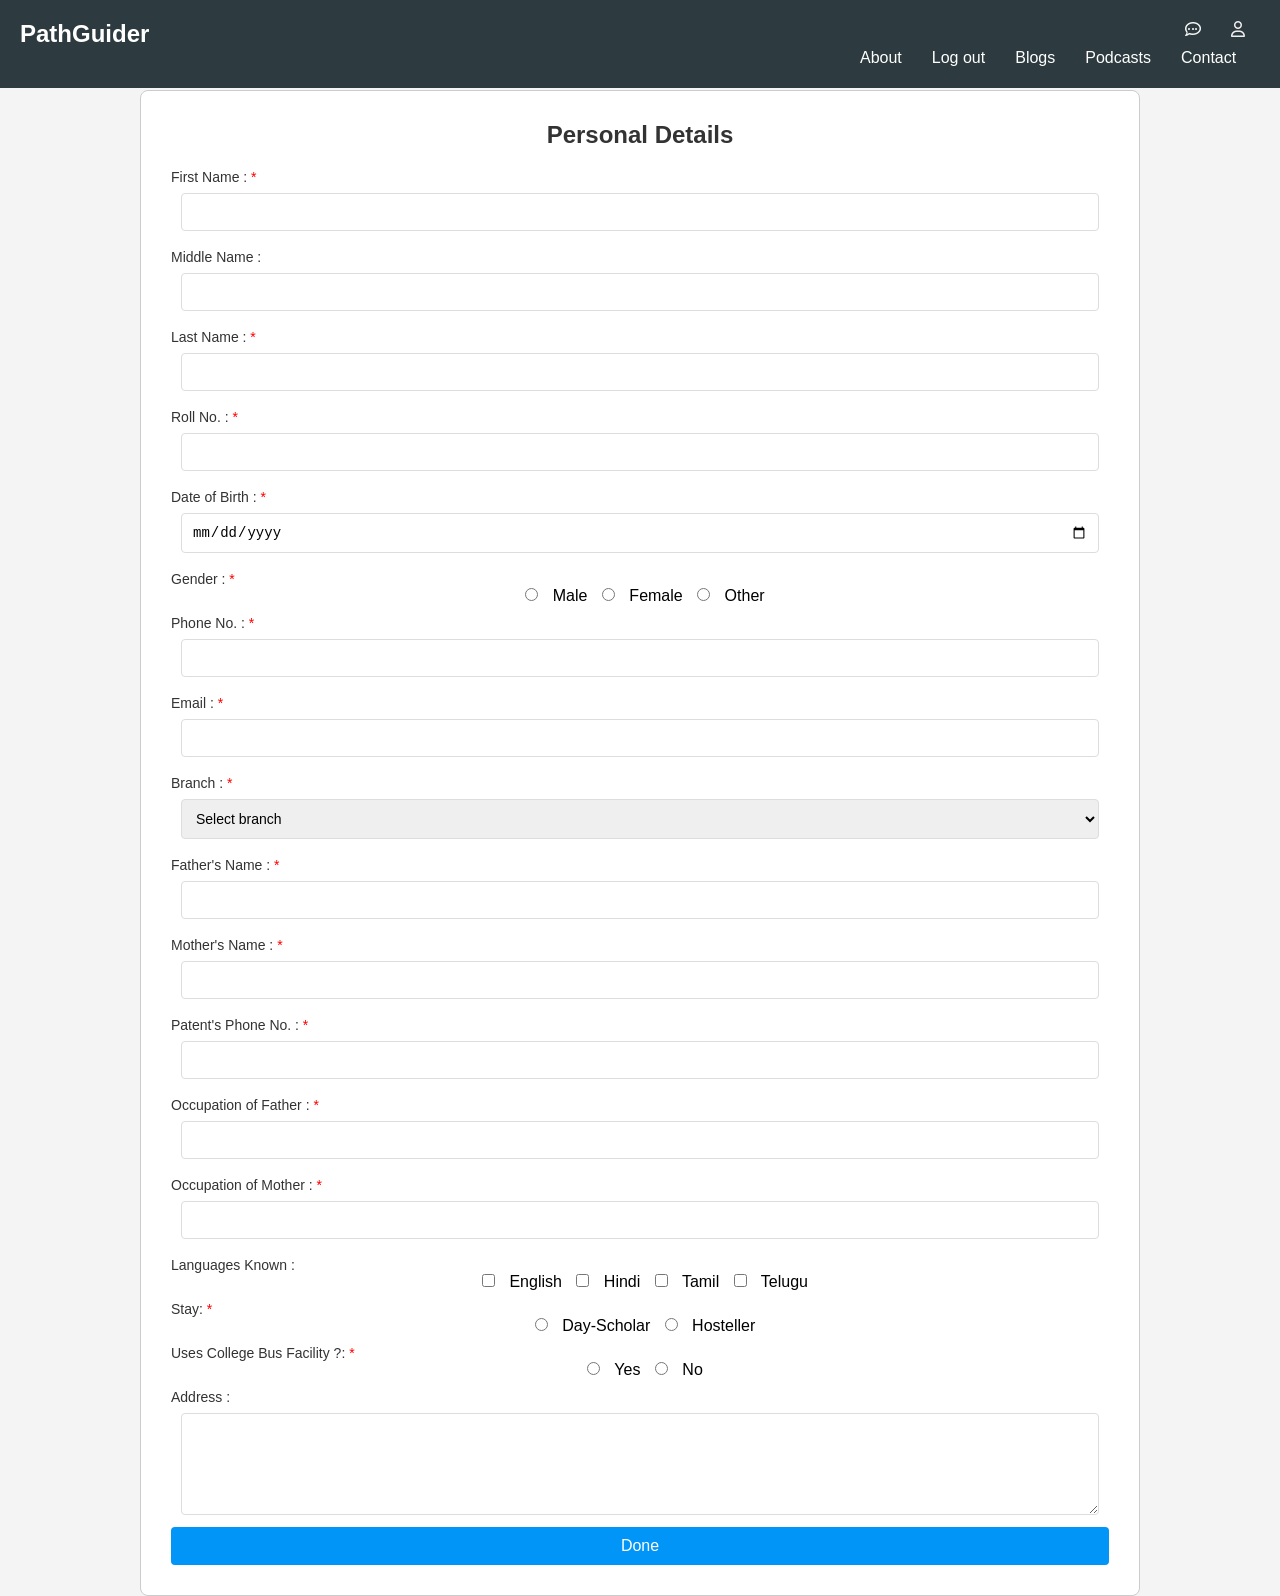
<file: Registration.html>
<!DOCTYPE html>
<html lang="en">
<head>
    <meta charset="UTF-8">
    <meta name="viewport" content="width=device-width, initial-scale=1.0">
    <title>PathGuider - Sign Up</title>
    <link rel="stylesheet" href="css/Registration.css">
  <link rel="stylesheet" href="https://cdnjs.cloudflare.com/ajax/libs/font-awesome/6.7.1/css/all.min.css">
    <script>
        function validate(){
        var letters= /^[A-Za-z]+$/;
        var x=/^\d{10}$/;
        var y=/^([a-zA-Z0-9._-]+@[a-zA-Z0-9.-]+\.[a-zA-Z]{2,4}$)/;
        var name=document.forms["register"]["first-name"].value
       
            var email=document.forms["register"]["email"].value;
            var phone=document.forms["register"]["phone"].value;
        if(name.length<2){
        alert("Name should contains atleast 2 character")
        }
        else if(!name.match(letters)) {
        alert("Name should only contains letters!!")
        }
          else  if (!email.match(y)){
            alert("Email should only contain valid characters")
            }
           else if (!phone.match(x)){
            alert("Phono no. should contain 10 digits")
            }
        }
        </script>
</head>
<body>

<!-- Navigation Bar -->
    <header>
        <nav>
            <div class="logo">
                <h1><a href="./index.html">PathGuider</a></h1>
            </div>
            <section id="Navg">
                <ul id="icon">
                    <a href="msg.html"><li><i class="fa-regular fa-comment-dots" style="color: #f5f5f5; "></i></li></a>
                <a href="Registration.html"> <li><i class="fa-regular fa-user" style="color: #efeff1;"></i></li></a>
                </ul>
            <ul>
                <li><a href="#about">About</a></li>
                <li><a href="index.html">Log out</a></li>
                <li><a href="#services">Blogs</a></li>
                <li><a href="#testimonials">Podcasts</a></li>
                <li><a href="#contact">Contact</a></li>
            </ul>
        </section>
        </nav>
    </header>
  
    <div class="container">
        <h1>Personal Details</h1>
        <form name="register" >
            <!-- First Name -->
            <label for="first-name" class="required">First Name :</label>
            <input type="text" id="first-name" name="first-name" required>

            <!-- Middle Name -->
            <label for="middle-name">Middle Name :</label>
            <input type="text" id="middle-name" name="middle-name">

            <!-- Last Name -->
            <label for="last-name" class="required">Last Name :</label>
            <input type="text" id="last-name" name="last-name" required>
          
          <!-- Roll no. -->
          <label for="phone" class="required">Roll No. :</label>
            <input type="tel" id="phone" name="phone" required>
          
                         <!-- Date of Birth -->
                <label for="dob" class="required">Date of Birth :</label>
                <input type="date" id="dob" name="dob" required>

            <!-- Gender -->
            <label for="gender" class="required">Gender :</label>
            <input type="radio" id="male" name="gender" value="Male" required> Male
            <input type="radio" id="female" name="gender" value="Female"> Female
            <input type="radio" id="other" name="gender" value="Other"> Other
          
          <!-- Phone Number -->
            <label for="phone" class="required">Phone No. :</label>
            <input type="tel" id="phone" name="phone" required>
        
            <!-- Email -->
            <label for="email" class="required">Email :</label>
            <input type="email" id="email" name="email" required>
          
                      <!-- Branch -->
            <label for="branch" class="required">Branch :</label>
            <select id="branch" name="branch" required>
                <option value="" disabled selected>Select branch</option>
                <option value="B-Tech">B-Tech</option>
                <option value="Pharmacy">Pharmacy</option>
                <option value="MBA">MBA</option>
                <option value="BBA">BBA</option>
                <option value="MCA">MCA</option>
                <option value="BCA">BCA</option>
            </select>
          
          <!-- Father Name -->
            <label for="first-name" class="required">Father's Name :</label>
            <input type="text" id="first-name" name="first-name" required>
          
          <!-- Mother Name -->
           <label for="first-name" class="required">Mother's Name :</label>
            <input type="text" id="first-name" name="first-name" required>
          
            <!-- Parents Phone Number -->
            <label for="phone" class="required">Patent's Phone No. :</label>
            <input type="tel" id="phone" name="phone" required>

          <!-- father OCCUPATION -->
           <label for="first-name" class="required">Occupation of Father :</label>
            <input type="text" id="first-name" name="first-name" required>
          
          <!-- Mother occupation -->
           <label for="first-name" class="required">Occupation of Mother :</label>
            <input type="text" id="first-name" name="first-name" required>

            <!-- Languages Known -->
            <label for="languages">Languages Known :</label>
            <input type="checkbox" id="english" name="languages" value="English"> English
            <input type="checkbox" id="hindi" name="languages" value="Hindi"> Hindi
            <input type="checkbox" id="tamil" name="languages" value="Tamil"> Tamil
            <input type="checkbox" id="telugu" name="languages" value="Telugu"> Telugu
          
          <!-- hostellor -->
            <label for="gender" class="required">Stay:</label>
            <input type="radio" id="male" name="gender" value="Male" required> Day-Scholar
          <input type="radio" id="other" name="gender" value="Other"> Hosteller
          
          <!-- Bus facility -->
            <label for="gender" class="required">Uses College Bus Facility ?:</label>
            <input type="radio" id="male" name="gender" value="Male" required> Yes
          <input type="radio" id="other" name="gender" value="Other"> No

            <!--Address -->
            <label for="address">Address :</label>
            <textarea id="address" name="address" rows="5"></textarea>

            <!-- Register Button -->
            <button type="submit" onclick="validate()">Done</button>
        </form>
    </div>
</body>
</html>
</file>
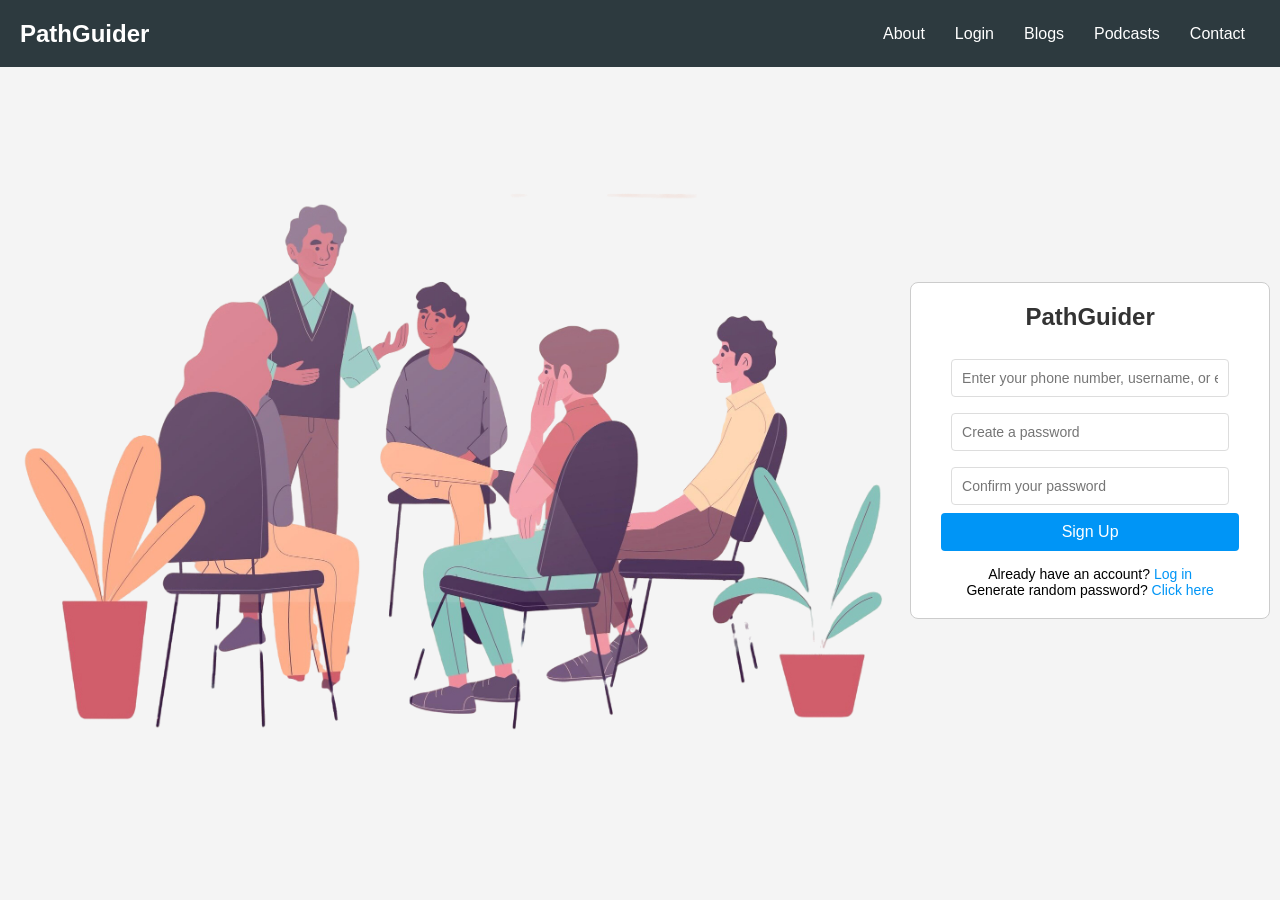
<file: signup.html>
<!DOCTYPE html>
<html lang="en">
<head>
    <meta charset="UTF-8">
    <meta name="viewport" content="width=device-width, initial-scale=1.0">
    <title>PathGuider - Sign Up</title>
    <link rel="stylesheet" href="css/common.css">
</head>
<body>
      <!-- Navigation Bar -->
      <header>
        <nav>
            <div class="logo">
                <h1><a href="./index.html">PathGuider</a></h1>
            </div>
            <section id="Navg">
            <ul>
                <li><a href="#about">About</a></li>
                <li><a href="login.html">Login</a></li>
                <li><a href="#services">Blogs</a></li>
                <li><a href="#testimonials">Podcasts</a></li>
                <li><a href="#contact">Contact</a></li>
            </ul>
        </section>
        </nav>
    </header>

    <!-- Hero Section -->
        <div class="hero-content">
           <img src="./images/rb_45775.png" alt="image" class="image">
        </div>
    <div class="container">
        <div class="logo">PathGuider</div>
        <form>
            <input type="email" id="email" name="email" placeholder="Enter your phone number, username, or email" required>
            <input type="password" id="password" name="password" placeholder="Create a password" required>
            <input type="password" id="confirm-password" name="confirm-password" placeholder="Confirm your password" required>
            <button type="submit">Sign Up</button>
        </form>
        <div class="footer">
            Already have an account? <a href="login.html">Log in</a><br>
            Generate random password? <a href="passwordGenerator.html">Click here</a>
        </div>
    </div>
</body>
</html>
</file>
<file: css/styles.css>
/* Global Styles */
* {
    margin: 0;
    padding: 0;
    box-sizing: border-box;
}

body {
    font-family: Arial, sans-serif;
    background-color: #f4f4f4;
    color: #333;
}

a {
    text-decoration: none;
    color: inherit;
}

/* Header Styles */
header {
    background-color: #2d3a3f;
    color: white;
    padding: 20px;
    position: fixed;
    z-index: 9999;
    width: 100%;
    top: 0;
}

header nav {
    display: flex;
    justify-content: space-between;
    align-items: center;

}


header nav .logo h1 {
    font-size: 24px;
}

header nav ul {
    list-style: none;
    display: flex;
}

#icon {
    margin-left: 325px;
    padding-bottom: 10px;
}

header nav ul li {
    margin: 0 15px;
}

header nav ul li a {
    color: white;
    font-size: 16px;
}

/* Hero Section */
/* Hero Section */
.hero-content {
    position: relative;
    text-align: center;
    padding: 60px 20px;
}

.hero-content .image {
    width: 100%;
    /* Set to 100% to make it responsive */
    height: auto;
    /* Keeps the aspect ratio intact */
    max-width: 1000px;
    /* You can adjust the maximum width */
    max-height: 600px;
    /* Adjust the maximum height */
    object-fit: cover;
    /* Ensures the image covers the area without distortion */
    margin: 0 auto;
    /* Centers the image horizontally */
}

#hero {
    color: white;
    text-align: center;
}

#hero h2 {
    font-size: 36px;
    margin-bottom: 10px;
}

#hero p {
    font-size: 18px;
    margin-bottom: 20px;
}

#hero .btn {
    background-color: #fcb900;
    padding: 10px 20px;
    font-size: 16px;
    border: none;
    color: #333;
    border-radius: 5px;
}

/* Section Styles */
.section {
    padding: 60px 20px;
}

.container {
    width: 90%;
    max-width: 1200px;
    margin: 0 auto;
    text-align: center;
    padding-left: 30px;
    position: relative;
}

.aa1{
    position: absolute;
    padding-top: 45px;
    color: blue;
}

.aa1:hover{
    color: blue;
    transform: scale(1.1);
}
.aa2{
    position: absolute;
    padding-top:20px;
    color: blue;
}

.aa2:hover{
    color: blue;
    transform: scale(1.1);
}

.aa3{
    position: absolute;
    padding-top: 5px;
    color: blue;
}

.aa3:hover{
    color: blue;
    transform: scale(1.1);
}

.seccontainer {
    width: 90%;
    max-width: 1200px;
    margin: 0 auto;
    text-align: center;
}

h2 {
    font-size: 30px;
    margin-bottom: 20px;
}

/* Service Cards */
.service-cards {
    display: flex;
    justify-content: space-between;
    gap: 20px;
    margin-top: 30px;
}

.service-cards .card {
    background-color: #ffffff;
    padding: 30px;
    border-radius: 8px;
    box-shadow: 0 4px 8px rgba(0, 0, 0, 0.1);
    width: 30%;
}

#card-image {
    padding-bottom: 40px;
}

.service-cards .card h3 {
    font-size: 24px;
    margin-bottom: 15px;
}

.service-cards .card p {
    font-size: 16px;
}






/* Flip Card Styles */
.flip-card {
    background-color: transparent;
    width: 300px;
    height: 300px;
    border: 1px solid #f1f1f1;
    perspective: 1000px; /* Adds 3D effect */
    margin-top: 20px;
    border-radius: 8px;
}

/* The container holding the front and back sides of the card */
.flip-card-inner {
    position: relative;
    width: 100%;
    height: 100%;
    text-align: center;
    transition: transform 0.8s; /* Controls flip speed */
    transform-style: preserve-3d;
}

/* Flip the card on hover */
.flip-card:hover .flip-card-inner {
    transform: rotateY(180deg); /* Horizontal flip effect */
}

/* Style for the front and back sides of the card */
.flip-card-front, .flip-card-back {
    position: absolute;
    width: 100%;
    height: 100%;
    backface-visibility: hidden; 
    border-radius: 8px;/* Hides the back side when flipped */
}

/* Front side (image) */
.flip-card-front {
    background-color: #fff;
    color: black;
    padding-top: 13px
}

/* Back side (text) */
.flip-card-back {
    background-color: white;
    color: black;
    transform: rotateY(180deg); /* Rotate back side to be hidden initially */
}

/* Additional styling for content inside flip cards */
.flip-card-back h1 {
    font-size: 24px;
    margin-top: 20px;
}

.flip-card-back p {
    font-size: 16px;
    padding: 10px;
}





/* Testimonials Section */
.testimonials {
    display: flex;
    justify-content: space-between;
    gap: 20px;
    margin-top: 30px;
}

.testimonial {
    background-color: #ffffff;
    padding: 20px;
    border-radius: 8px;
    box-shadow: 0 4px 8px rgba(0, 0, 0, 0.1);
    width: 45%;
}

.testimonial p {
    font-size: 16px;
    margin-bottom: 10px;
}

/* Contact Form */
form {
    max-width: 600px;
    margin: 0 auto;
    display: flex;
    flex-direction: column;
}

form input,
form textarea {
    padding: 12px;
    margin-bottom: 15px;
    border: 1px solid #ddd;
    border-radius: 5px;
    font-size: 16px;
}

form button {
    padding: 12px;
    background-color: #2d3a3f;
    color: white;
    border: none;
    border-radius: 5px;
    font-size: 18px;
}

/* Footer Styles */
footer {
    background-color: #2d3a3f;
    color: white;
    padding: 20px;
    text-align: center;
}

.FAQ__accordian {
    width: 100%;
}

.FAQ__title {
    width: 100%;
    display: flex;
    justify-content: space-between;
    padding: 15px 20px;
    font-size: 18px;
    background-color: #ffffff;
    border: 1px solid #000000;
    color: rgb(0, 0, 0);
}

.FAQ__visible {
    background-color: #ffffff;
    border-top: 1px solid black;
    max-height: 0;
    overflow: hidden;
    transition: max-height 0.5s ease-in-out;
    border: 1px solid #000000;
}

.FAQ__visible>p {
    margin: 1rem;
}

.FAQ_list_container {
    border-top: 8px solid #ffffff;
    padding: 2rem 0;
}

.FAQ__heading {
    font-size: 20px;
    text-align: center;
    font-weight: 600;
    margin: 1rem 3rem;
}

.FAQ__list {
    display: flex;
    flex-direction: column;
    justify-content: center;
    align-items: center;
    gap: 10px;
}

.FAQ__title {
    font-size: 20px;
}

.FAQ__heading {
    font-size: 38px;
    font-weight: 500;
    letter-spacing: 1px;
}

.FAQ__list {
    padding: 1rem 5rem;
}
</file>
<file: css/common.css>
/* General styles */
body {
    font-family: Arial, sans-serif;
    background-color: #f4f4f4;
    display: flex;
    justify-content: center;
    align-items: center;
    height: 100vh;
    margin: 0;
}

/* Form container for all pages (Login, Sign-up, Forgot, PG) */
.container {
    width: 360px;
    background: white;
    padding: 20px 30px;
    border: 1px solid #ccc;
    border-radius: 8px;
    text-align: center;
}

/* Logo styles */
.logo {
    font-family: 'Segoe UI', sans-serif;
    font-size: 24px;
    font-weight: bold;
    margin-bottom: 20px;
    color: #333;
}

/* Label styles */
label {
    display: block;
    font-size: 14px;
    margin-top: 10px;
    text-align: left;
    color: #333;
}

/* Input field styles */
input[type="text"], input[type="email"], input[type="password"], input[type="number"] {
    width: calc(100% - 20px);
    padding: 10px;
    margin: 8px 0;
    border: 1px solid #ddd;
    border-radius: 4px;
    font-size: 14px;
}

/* Button styles */
button {
    width: 100%;
    padding: 10px;
    background-color: #0095f6;
    color: white;
    border: none;
    border-radius: 4px;
    font-size: 16px;
    cursor: pointer;
}

button:hover {
    background-color: #007ac1;
}

/* Link styles */
.link {
    font-size: 14px;
    margin-top: 10px;
    display: block;
    color: #0095f6;
    text-decoration: none;
}

.link:hover {
    text-decoration: underline;
}

/* Footer styles (Sign Up/Log In/ Forgot Password Links) */
.footer {
    margin-top: 15px;
    font-size: 14px;
}

.footer a {
    color: #0095f6;
    text-decoration: none;
}

.footer a:hover {
    text-decoration: underline;
}

/* Ensures 'required' fields are marked */
.required::after {
    content: " *";
    color: red;
}

/* Password display styles for Password Generator */
#passwordDisplay {
    font-weight: bold;
    margin-top: 10px;
    font-size: 16px;
    color: #333;
}



/* Global Styles */
* {
    margin: 0;
    padding: 0;
    box-sizing: border-box;
}

a {
    text-decoration: none;
    color: inherit;
}

/* Header Styles */
header {
    background-color: #2d3a3f;
    color: white;
    padding: 20px;
    position: fixed;
    z-index: 9999;
    width: 100%;
    top: 0;
    align-items: center;
}

header nav {
    display: flex;
    justify-content: space-between;
    align-items: center;
    height: 27px;
   
}

header nav .logo h1 {
    font-size: 24px;
    color: white;
    padding-top: 0.55cm;
    font-family: Arial, sans-serif;
}

header nav ul {
    list-style: none;
    display: flex;
}

header nav ul li {
    margin: 0 15px;
}

.hero-content .image {
    width: 100%; /* Set to 100% to make it responsive */
    height: auto; /* Keeps the aspect ratio intact */
    max-width: 1000px; /* You can adjust the maximum width */
    max-height: 600px; /* Adjust the maximum height */
    object-fit: cover; /* Ensures the image covers the area without distortion */
    margin: 0 auto; /* Centers the image horizontally */
}
</file>
<file: css/Registration.css>
/* General styles */
        body {
            font-family: Arial, sans-serif;
            background-color: #f4f4f4;
            display: flex;
            justify-content: center;
            align-items: center;
            margin: 0;
        }

        /* Form container */
        .container {
            width: 100%;
            max-width: 1000px;
            background: white;
            padding: 30px;
            border: 1px solid #ccc;
            border-radius: 8px;
            text-align: center;
            margin-top: 90px;
        }

        /* Title styles */
        h1 {
            margin-bottom: 20px;
            font-size: 24px;
            color: #333;
        }

        /* Label styles */
        label {
            display: block;
            font-size: 14px;
            margin-top: 10px;
            text-align: left;
            color: #333;
        }

        /* Input field styles */
        input[type="text"], input[type="date"], input[type="tel"], input[type="email"], textarea, select {
            width: calc(100% - 20px);
            padding: 10px;
            margin: 8px 0;
            border: 1px solid #ddd;
            border-radius: 4px;
            font-size: 14px;
        }

        textarea {
            resize: vertical;
        }

        input[type="text"]:focus, input[type="tel"]:focus, input[type="email"]:focus, input[type="date"]:focus, textarea:focus {
            background-color: #e6dfdf;
            outline: none;
        }

        /* Button styles */
        button {
            width: 100%;
            padding: 10px;
            background-color: #0095f6;
            color: white;
            border: none;
            border-radius: 4px;
            font-size: 16px;
            cursor: pointer;
        }

        button:hover {
            background-color: #007ac1;
        }

        /* Required fields styles */
        .required:after {
            content: " *";
            color: red;
        }

        /* Custom styling for radio buttons and checkboxes */
        input[type="radio"], input[type="checkbox"] {
            margin: 0 10px;
        }

/* Global Styles */
* {
    margin: 0;
    padding: 0;
    box-sizing: border-box;
}

a {
    text-decoration: none;
    color: white;
}

/* Header Styles */
header {
    background-color: #2d3a3f;
    color: white;
    padding: 20px;
    position: fixed;
    z-index: 9999;
    width: 100%;
    top: 0;
}

header nav {
    display: flex;
    justify-content: space-between;
    align-items: center;

}


header nav .logo h1 {
    font-size: 24px;
}

header nav ul {
    list-style: none;
    display: flex;
}

#icon {
    margin-left: 325px;
    padding-bottom: 10px;
}

header nav ul li {
    margin: 0 15px;
}

header nav ul li a {
    color: white;
    font-size: 16px;
}
</file>
